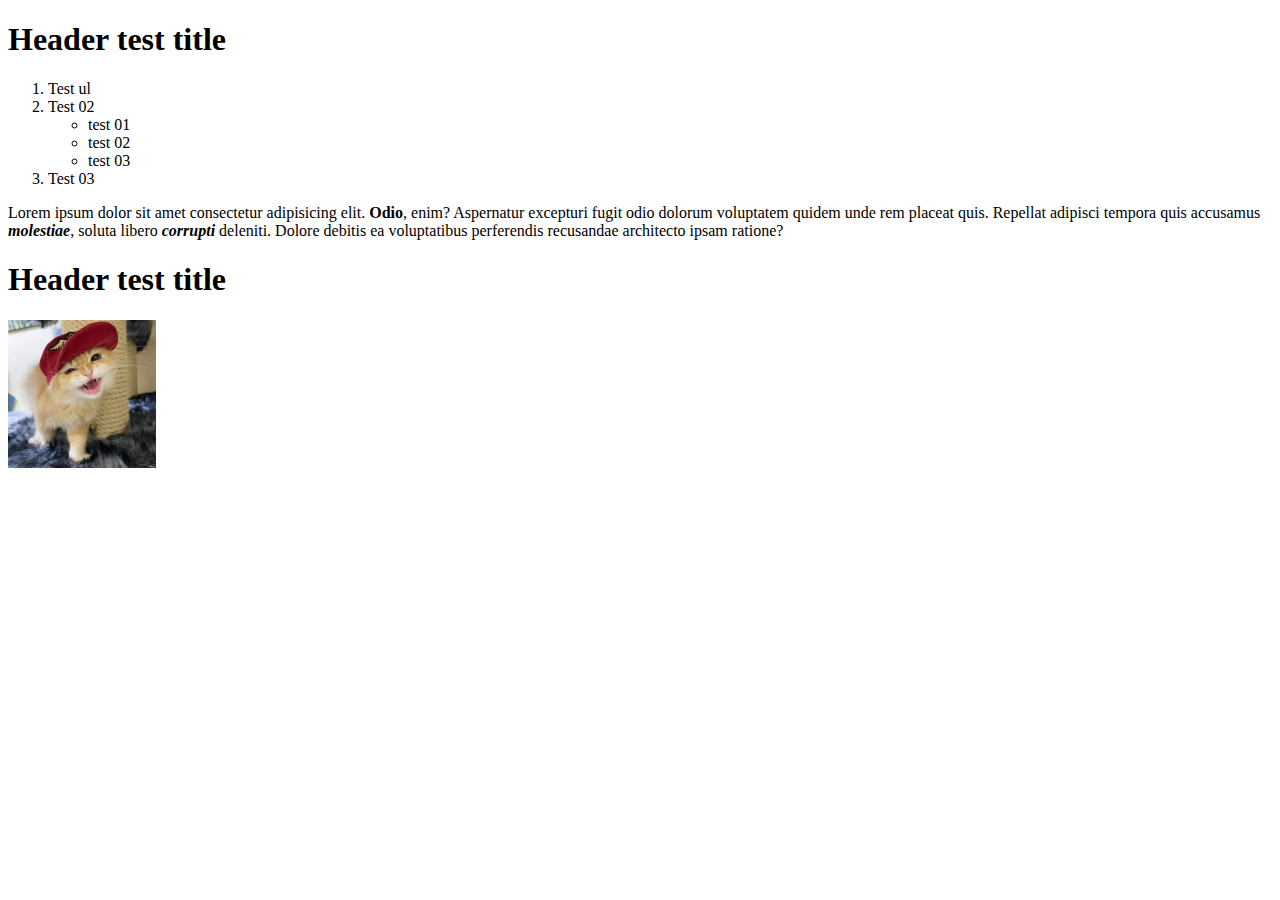
<file: index.html>
<!DOCTYPE html>
<html lang="en">

<head>
    <meta charset="UTF-8">
    <meta http-equiv="X-UA-Compatible" content="IE=edge">
    <meta name="viewport" content="width=device-width, initial-scale=1.0">
    <title>Document</title>

</head>
<body>
<div class="page-wrapper" >
<header>
    <h1>Header test title</h1>
</header>
    <ol class="list">
        <li class="list_first">Test ul</li>
        <li class="list_second">Test 02
            <ul class="list_second-box">
                <li class="list_second-test">test 01</li>
                <li class="list_second-test01">test 02</li>
                <li class="list_second-test02">test 03</li>
            </ul>
        </li>
        <li class="list_thirth">Test 03</li>
    </ol>
    <div class="content">
        <p class="content_text">
            Lorem ipsum dolor sit amet consectetur adipisicing elit. <strong>Odio</strong>, enim? Aspernatur excepturi
            fugit odio dolorum
            voluptatem quidem unde rem placeat quis. Repellat adipisci tempora quis accusamus
            <strong><i>molestiae</i></strong>, soluta libero
            <strong><i>corrupti</i></strong> deleniti. Dolore debitis ea voluptatibus perferendis recusandae architecto
            ipsam ratione?
        </p>
    </div>
    <div>
        <h1>Header test title</h1>
    </div>
    <div>
        <img src="./funart.png" alt="funart">
    </div>
</div>
</body>
</html>
</file>
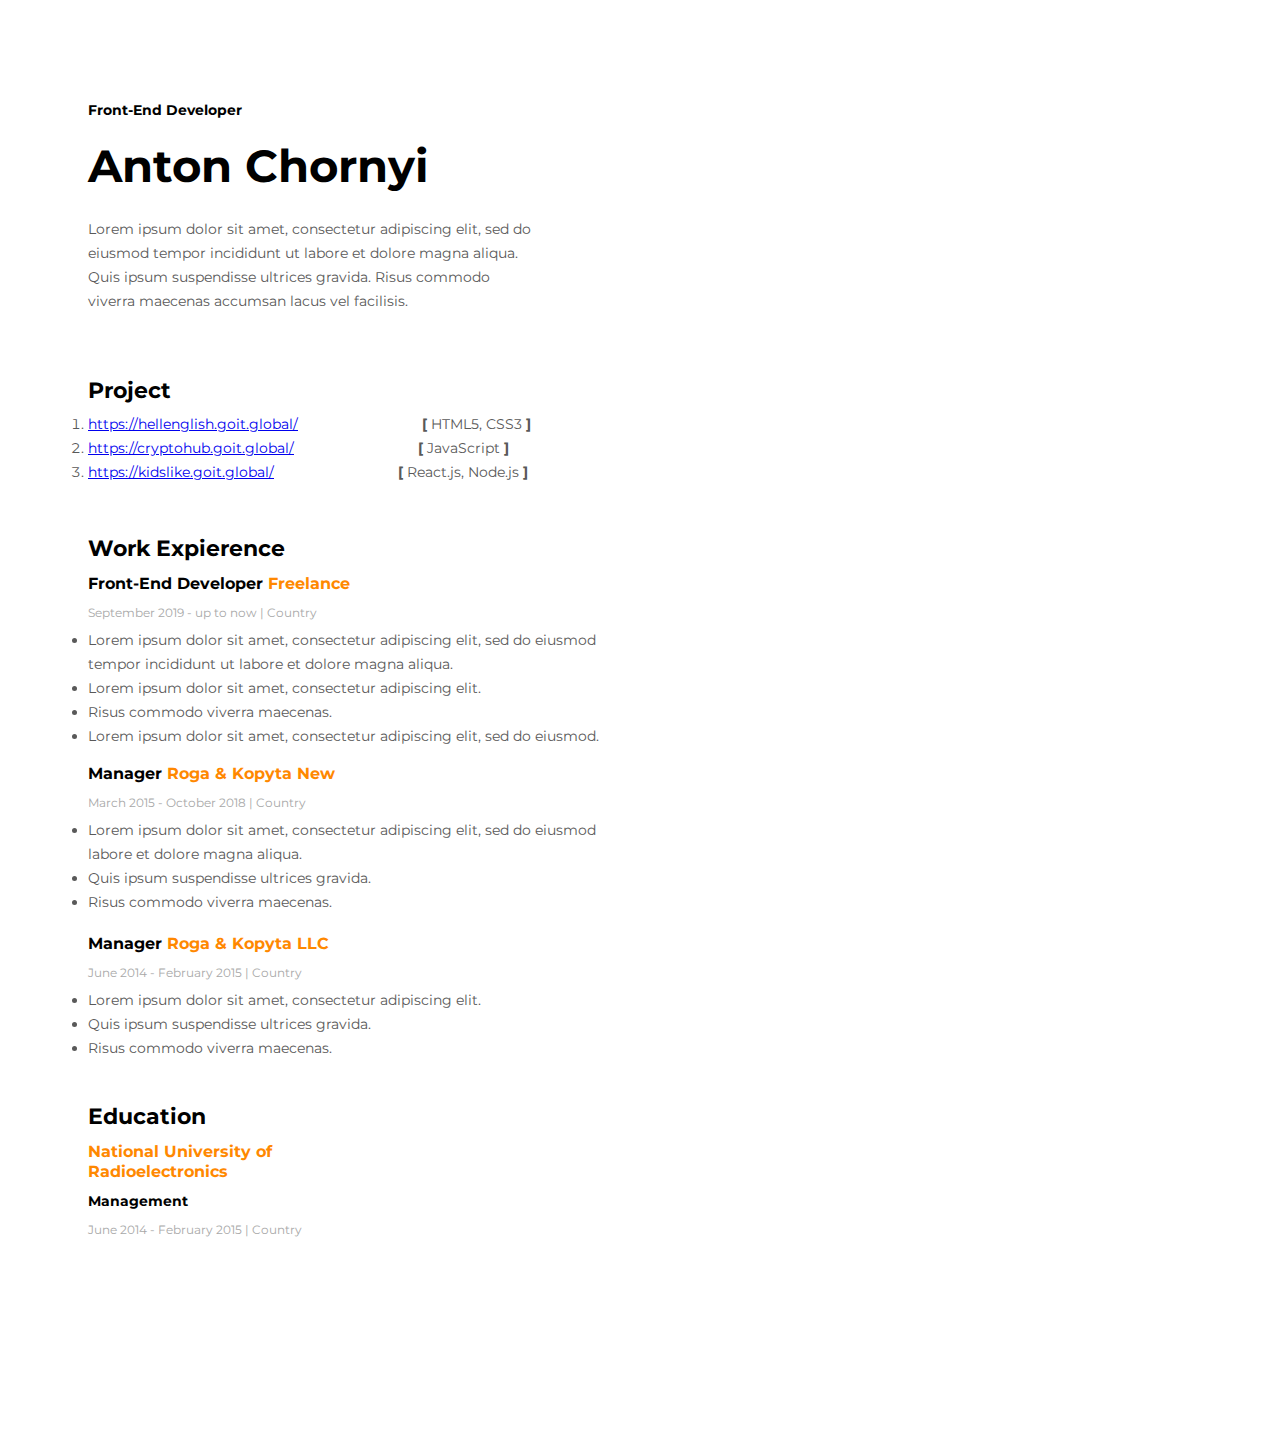
<file: lesson_02/index.html>
<!DOCTYPE html>
<html lang="en">

<head>
    <meta charset="UTF-8">
    <meta http-equiv="X-UA-Compatible" content="IE=edge">
    <meta name="viewport" content="width=device-width, initial-scale=1.0">
    <title>Document</title>
    <link rel="preconnect" href="https://fonts.googleapis.com">
    <link rel="preconnect" href="https://fonts.gstatic.com" crossorigin>
    <link href="https://fonts.googleapis.com/css2?family=Montserrat:wght@400;700&display=swap" rel="stylesheet">

    <link rel="stylesheet" href="./css/main.css">


</head>

<body>
    <section class="portfolio">
        <div class="portfolio__roli-container">
            <p id="roli" class="portfolio__roli">Front-End Developer</p>
            <h1 class="portfolio__name">Anton Chornyi</h1>
            <p class="portfolio__text">
                Lorem ipsum dolor sit amet, consectetur adipiscing elit, sed do eiusmod tempor incididunt ut labore et
                dolore magna aliqua. Quis ipsum suspendisse ultrices gravida. Risus commodo viverra maecenas accumsan
                lacus
                vel facilisis.
            </p>
        </div>
        <div class="portfolio__project-container">
            <h2 class="portfolio__project">Project</h2>
            <ol class="portfolio__link-container">
                <li class="portfolio__link">
                    <a href="https://hellenglish.goit.global/">https://hellenglish.goit.global/</a>
                    <span class="portfolio__link--margin-left"><strong>[</strong> HTML5, CSS3 <strong>]</strong></span>
                </li>
                <li class="portfolio__link-first">
                    <a href="https://cryptohub.goit.global/">https://cryptohub.goit.global/</a>
                    <span class="portfolio__link--margin-left"><strong>[</strong> JavaScript <strong>]</strong></span>
                </li>
                <li class="portfolio__link-second">
                    <a href="https://kidslike.goit.global/">https://kidslike.goit.global/</a>
                    <span class="portfolio__link--margin-left"><strong>[</strong> React.js, Node.js
                        <strong>]</strong></span>
                </li>
            </ol>
        </div>
        <div class="portfolio__expierence-container">
            <h2 class="portfolio__expierence">Work Expierence</h2>
            <h3 class="portfolio__expierence-name">Front-End Developer 
                <span class="color--red">Freelance</span></h3>
            <p class="portfolio__discription">September 2019 - up to now | Country</p>
            <ul class="portfolio__list">
                <li>Lorem ipsum dolor sit amet, consectetur adipiscing elit, sed do eiusmod tempor incididunt ut labore
                    et dolore magna aliqua.</li>
                <li>Lorem ipsum dolor sit amet, consectetur adipiscing elit.</li>
                <li>Risus commodo viverra maecenas.</li>
                <li>Lorem ipsum dolor sit amet, consectetur adipiscing elit, sed do eiusmod. </li>
            </ul>
        </div>
        <div class="portfolio__practice-container">
            <h3 class="portfolio__practice__name">Manager 
                <span class="color--red">Roga & Kopyta New</span></h3>
            <p class="portfolio__date">March 2015 - October 2018 | Country</p>
            <ul class="portfolio__roster">
                <li>Lorem ipsum dolor sit amet, consectetur adipiscing elit, sed do eiusmod labore et dolore magna
                    aliqua.</li>
                <li>Quis ipsum suspendisse ultrices gravida.</li>
                <li>Risus commodo viverra maecenas.</li>
            </ul>
        </div>
        <div class="portfolio__knowledge-container">
            <h3 class="portfolio__knowledge__name">Manager 
                <span class="color--red">Roga & Kopyta LLC </span></h3>
            <p class="portfolio__period">June 2014 - February 2015 | Country</p>
            <ul class="portfolio__inventory">
                <li>Lorem ipsum dolor sit amet, consectetur adipiscing elit.</li>
                <li>Quis ipsum suspendisse ultrices gravida.</li>
                <li>Risus commodo viverra maecenas.</li>
            </ul>
        </div>
        <div class="portfolio_education-container">
            <h2 class="portfolio__education">Education</h2>
            <h3 class="portfolio__education__name">
                <span class="color--red">National University of Radioelectronics</span></h3>
            <h4 class="portfolio__position">Management</h4>
            <p class="portfolio__year">June 2014 - February 2015 | Country</p>
        </div>
    </section>
</body>

</html>
</file>
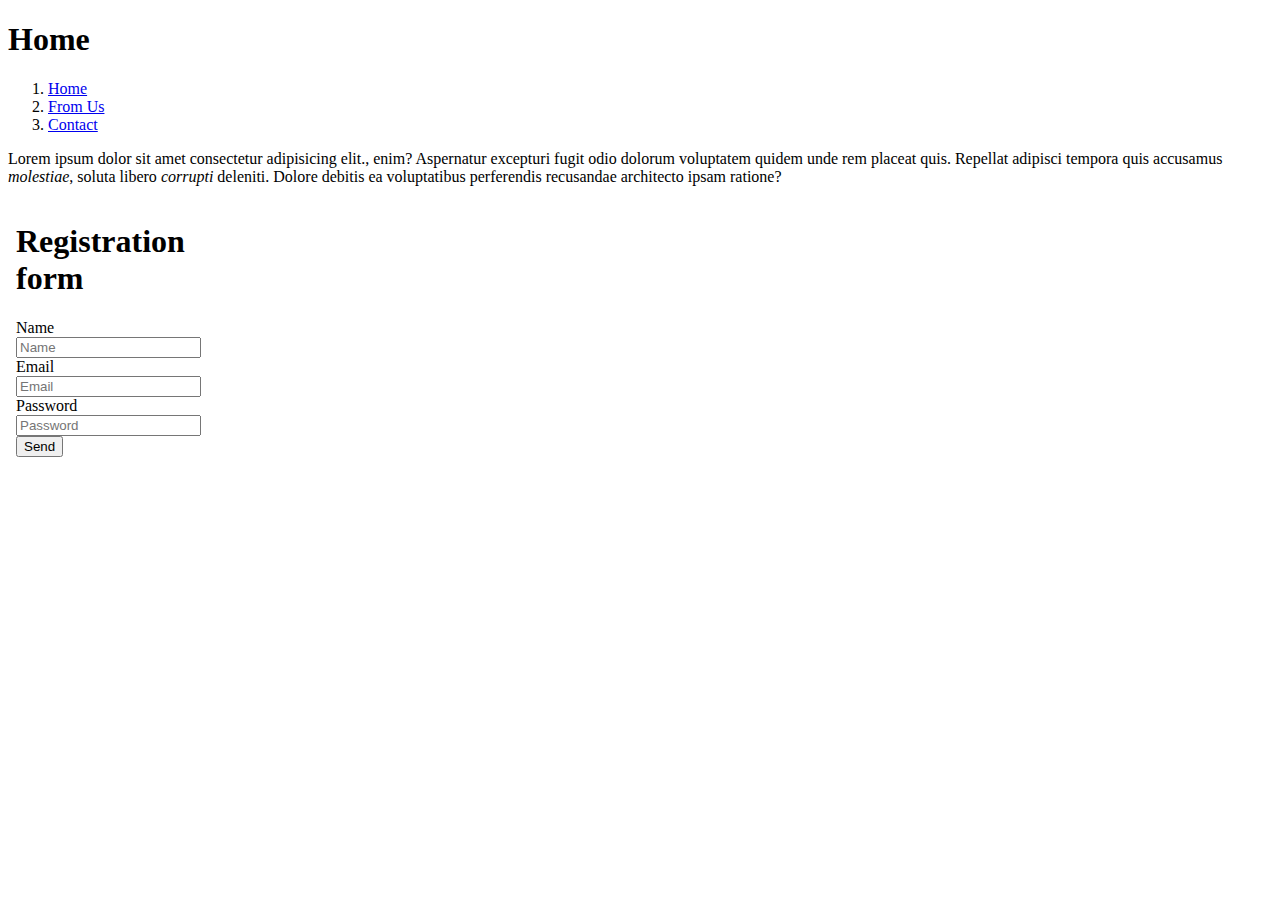
<file: lesson_03/index.html>
<!DOCTYPE html>
<html lang="en">

<head>
    <meta charset="UTF-8">
    <meta http-equiv="X-UA-Compatible" content="IE=edge">
    <meta name="viewport" content="width=device-width, initial-scale=1.0">
    <title>Document</title>

</head>

<body>
    <div class="page_wrapper" >
    <header>
        <h1>Home</h1>
        <nav>
            <ol class="list">
                <li class="list_first"> <a href="./index.html">Home</a></li>
                <li class="list_second"> <a href="./pages/from-us.html">From Us</a></li>
                <li class="list_thirth"> <a href="./pages/contact.html">Contact</a></li>
            </ol>
        </nav>
    </header>
    <section class="content">
        <p class="content_text">
            Lorem ipsum dolor sit amet consectetur adipisicing elit., enim? Aspernatur excepturi fugit odio dolorum
            voluptatem quidem unde rem placeat quis. Repellat adipisci tempora quis accusamus <i>molestiae</i>, soluta libero
            <i>corrupti</i> deleniti. Dolore debitis ea voluptatibus perferendis recusandae architecto ipsam ratione?
        </p>
    </section>
    <iframe src="./pages/form.html" width="200" height="400" frameborder="0"></iframe>
</div>
</body>

</html>
</file>
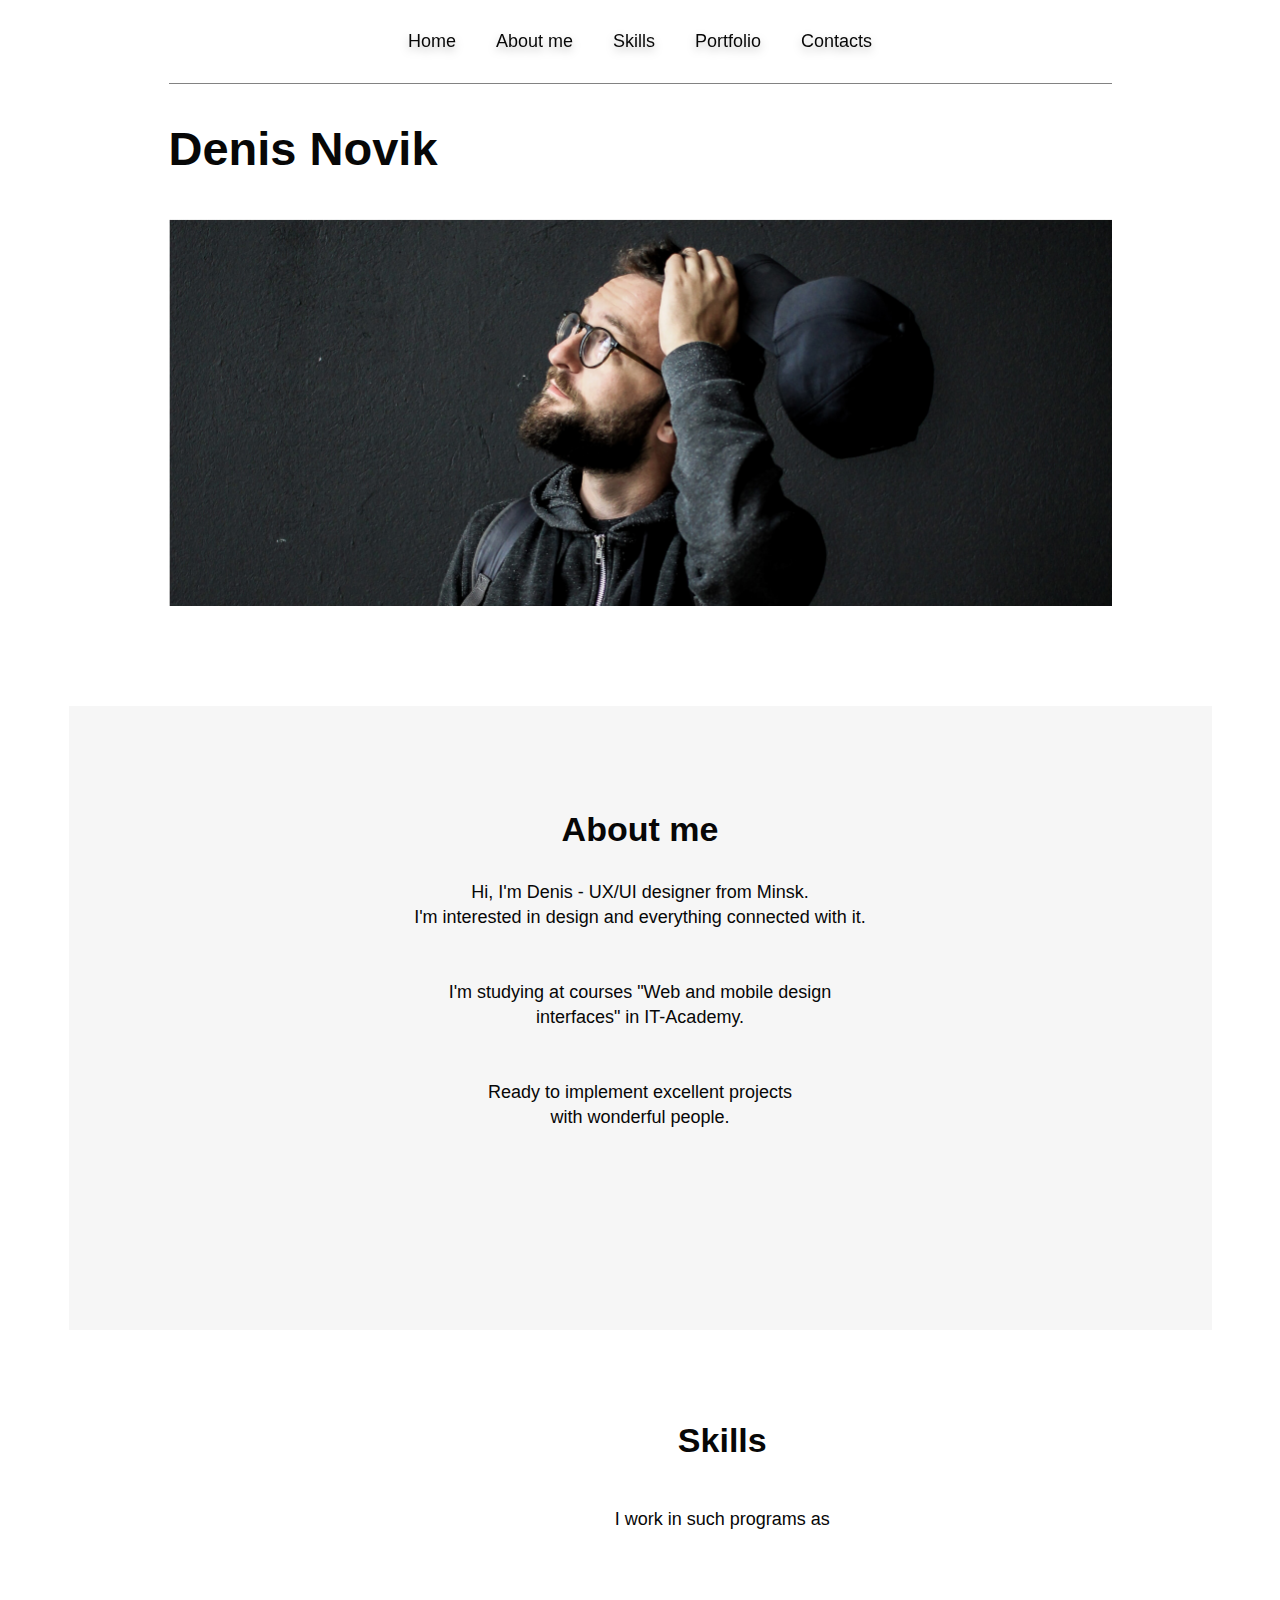
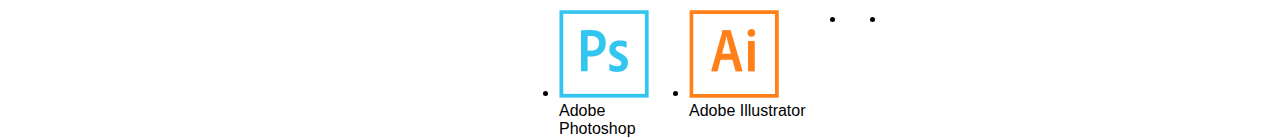
<file: lesson_05/index.html>
<!DOCTYPE html>
<html lang="en">

<head>
    <meta charset="UTF-8">
    <meta http-equiv="X-UA-Compatible" content="IE=edge">
    <meta name="viewport" content="width=device-width, initial-scale=1.0">
    <title>Document</title>
    <link rel="stylesheet" href="./main.css">
    <style>

    </style>
</head>

<body>
    <div class="page--wrapper">
        <header class="header">
            <div class="container header__container">
                <nav class="header__menu">
                    <ul class="header__menu-container">
                        <li class="header__menu-item">
                            <a href="#" class="header__menu-title">Home</a> 
                        </li>                    
                        <li class="header__menu-item">
                            <a href="#" class="header__menu-title">About me</a> 
                        </li>           
                        <li class="header__menu-item">
                            <a href="#" class="header__menu-title">Skills</a> 
                        </li>
                        <li class="header__menu-item">
                            <a href="#" class="header__menu-title">Portfolio</a> 
                        </li>
                        <li class="header__menu-item">
                            <a href="#" class="header__menu-title">Contacts</a> 
                        </li>
                    </ul>
                </nav>
                <h1 class="header__title">Denis Novik</h1>
                <div class="header__img"> </div>
            </div>
        </header>
    </div>
    <div class="content__container">
      <h2 class="content__title">About me</h2>
      <div class="content__text-container">
      <p class="content__text">Hi, I'm Denis - UX/UI designer from Minsk.<br>
        I'm interested in design and everything connected with it.<br><br><br>
        I'm studying at courses "Web and mobile design<br>
        interfaces" in IT-Academy.<br><br><br>
        Ready to implement excellent projects<br>
        with wonderful people.</p>
    </div>
    </div>
    <div class="skills__container">
      <h2 class="skills__header">Skills</h2>
      <p class="skills__text">I work in such programs as</p>
      <ul class="skills__list-container">
          <li class="skills_list-item"><img src="./ps.png" alt="ps"><p>Adobe<br>
            Photoshop</p>
          </li >
          <li class="skills_list-item"><img src="./ai.png" alt=""><p>Adobe 
            Illustrator<br></p>
        </li>
        <li class="skills_list-item">
              
        </li>
        <li class="skills_list-item">
              
        </li>
      </ul>
    </div>
</body>

</html>
</file>
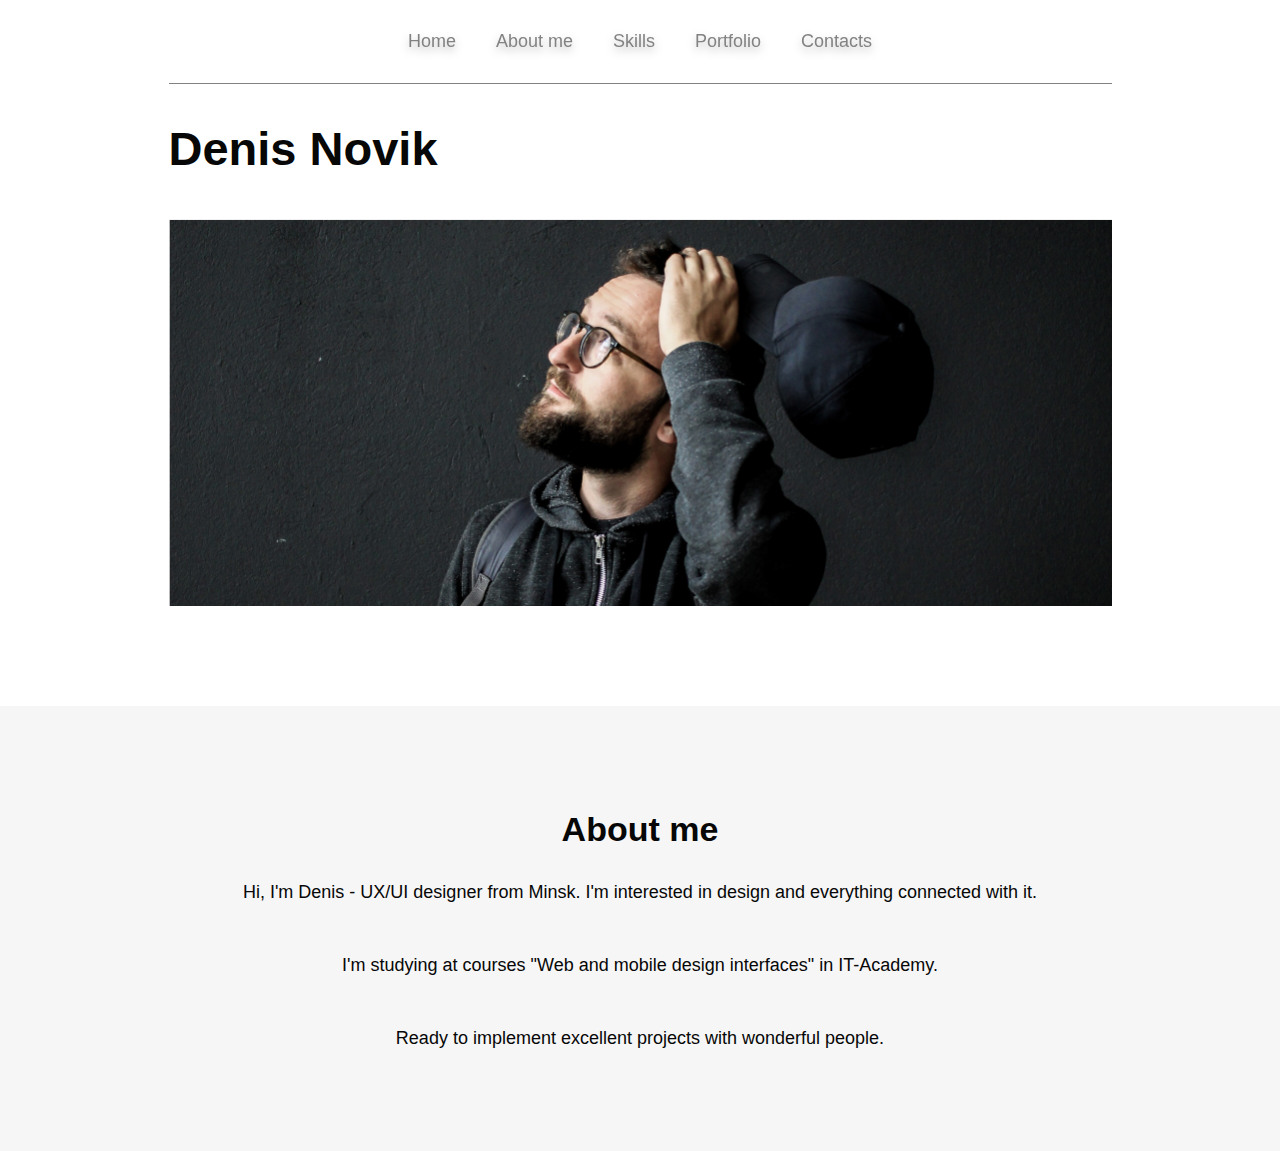
<file: lesson_06/index.html>
<!DOCTYPE html>
<html lang="en">

<head>
    <meta charset="UTF-8">
    <meta http-equiv="X-UA-Compatible" content="IE=edge">
    <meta name="viewport" content="width=device-width, initial-scale=1.0">
    <title>Document</title>
    <link rel="stylesheet" href="./main.css">
    <style>

    </style>
</head>

<body>
    <div class="page--wrapper">
        <header class="header">
            <div class="container header__container">
                <nav class="header__menu">
                    <ul class="header__menu-container">
                        <li class="header__menu-item">
                            <a href="#" class="header__menu-title">Home</a>
                        </li>
                        <li class="header__menu-item">
                            <a href="#" class="header__menu-title">About me</a>
                        </li>
                        <li class="header__menu-item">
                            <a href="#" class="header__menu-title">Skills</a>
                        </li>
                        <li class="header__menu-item">
                            <a href="#" class="header__menu-title">Portfolio</a>
                        </li>
                        <li class="header__menu-item">
                            <a href="#" class="header__menu-title">Contacts</a>
                        </li>
                    </ul>
                </nav>
                <h1 class="header__title">Denis Novik</h1>
                <div class="header__img"> </div>
            </div>
        </header>
    </div>
    <section class="about-me">
        <div class="container about-me__container">
            <h2 class="sub-title about-me__sub-title">About me</h2>
        </div>
        <p class="text about-me__text">Hi, I'm Denis - UX/UI designer from Minsk.
            I'm interested in design and everything connected with it.</p>
        <p class="text about-me__text">I'm studying at courses "Web and mobile design 
            interfaces" in IT-Academy.</p>
        <p class="text about-me__text">Ready to implement excellent projects
             with wonderful people.</p>
    </section>
</body>

</html>
</file>
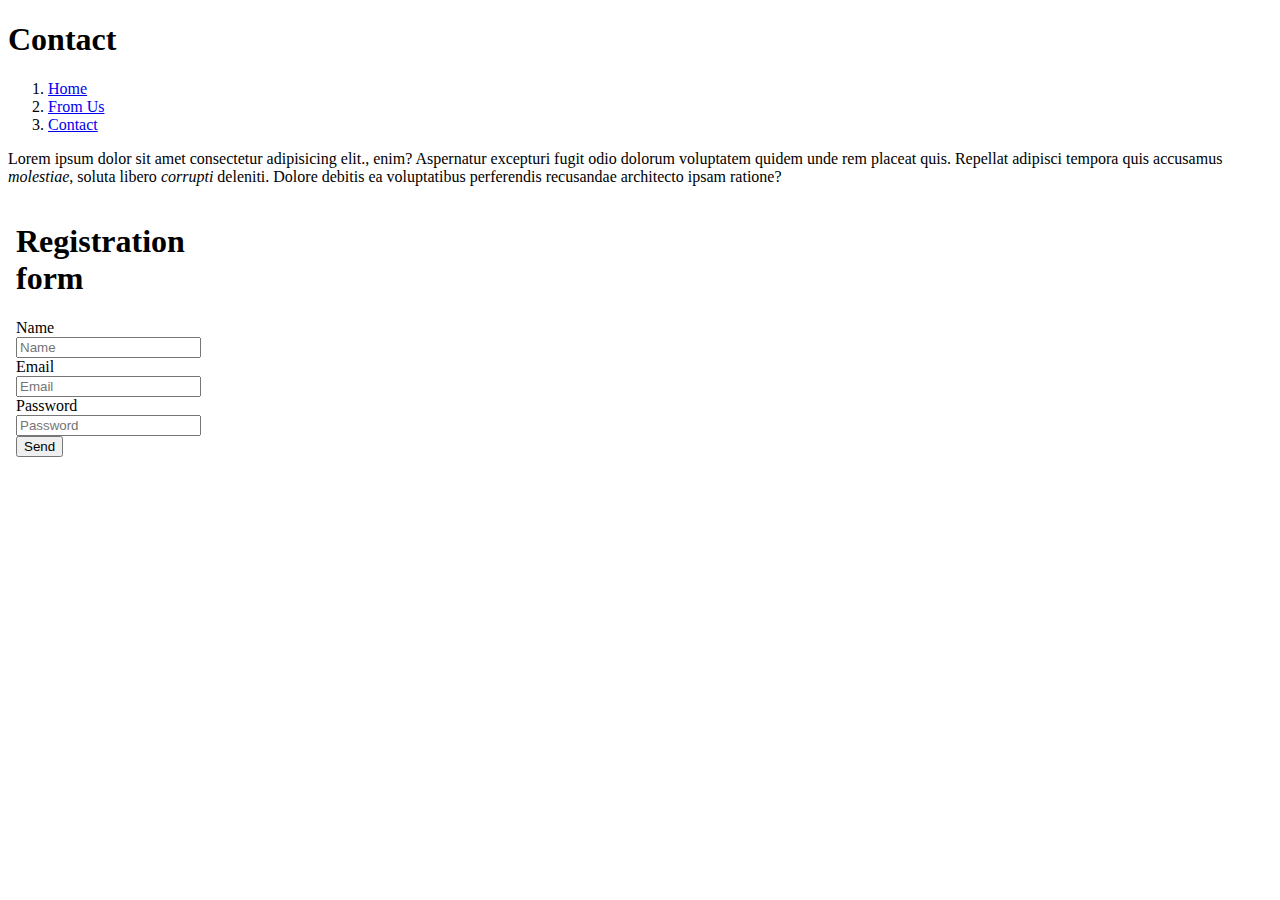
<file: lesson_03/pages/contact.html>
<!DOCTYPE html>
<html lang="en">
<head>
    <meta charset="UTF-8">
    <meta http-equiv="X-UA-Compatible" content="IE=edge">
    <meta name="viewport" content="width=device-width, initial-scale=1.0">
    <title>Document</title>
</head>
<body>
    <header>
        <h1>Contact</h1>
        <nav>
            <ol class="list">
                <li class="list_first"> <a href="../index.html">Home</a></li>
                <li class="list_second"> <a href="./from-us.html">From Us</a></li>
                <li class="list_thirth"> <a href="./pages/contact.html">Contact</a></li>
            </ol>
        </nav>
    </header>
    <section class="page">
        <p class="page_text">
            Lorem ipsum dolor sit amet consectetur adipisicing elit., enim? Aspernatur excepturi fugit odio dolorum
            voluptatem quidem unde rem placeat quis. Repellat adipisci tempora quis accusamus <i>molestiae</i>, soluta libero
            <i>corrupti</i> deleniti. Dolore debitis ea voluptatibus perferendis recusandae architecto ipsam ratione?
        </p>
    </section>
    <iframe src="./form.html" width="200" height="400" frameborder="0"></iframe>
</body>
</html>
</file>
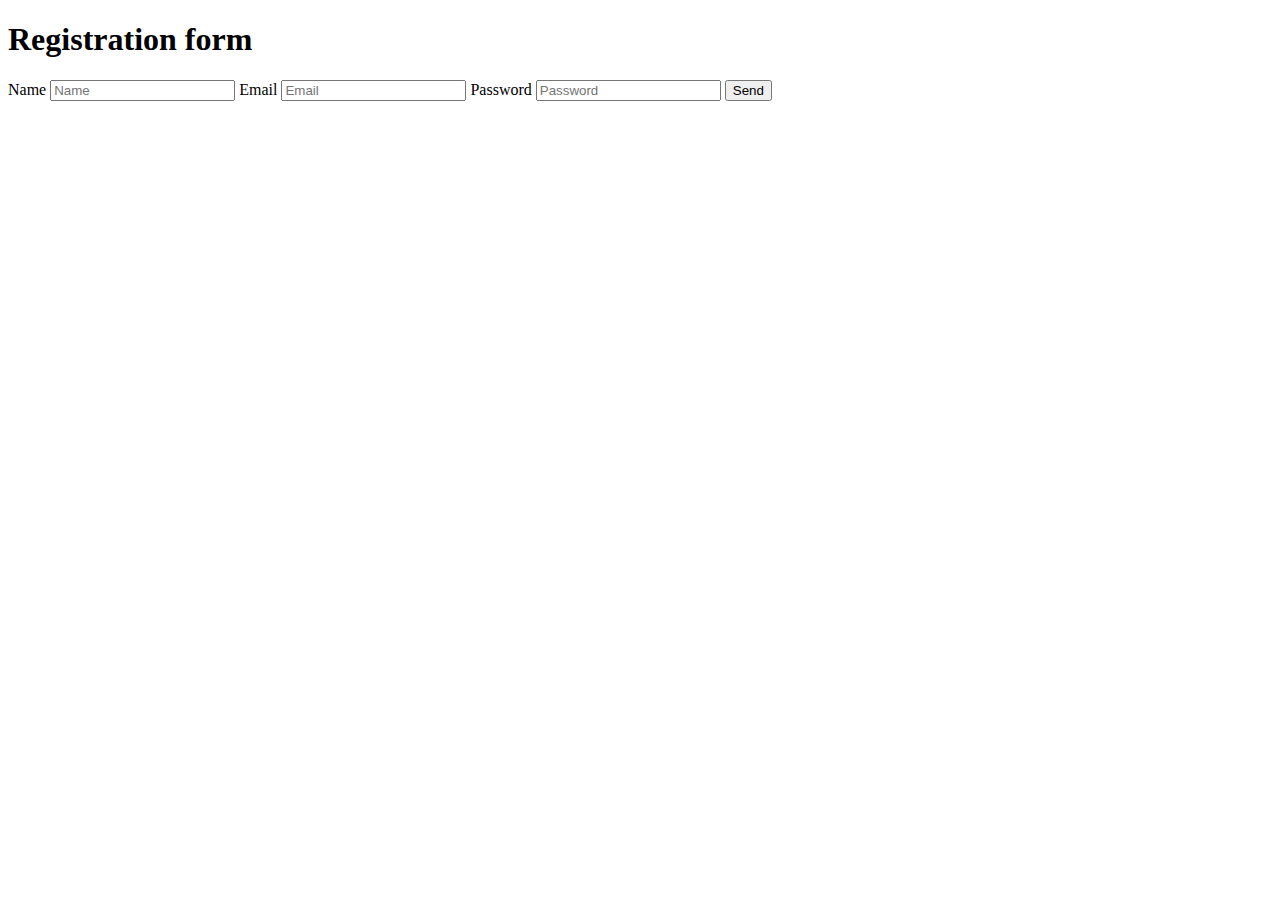
<file: lesson_03/pages/form.html>
<!DOCTYPE html>
<html lang="en">
<head>
    <meta charset="UTF-8">
    <meta http-equiv="X-UA-Compatible" content="IE=edge">
    <meta name="viewport" content="width=device-width, initial-scale=1.0">
    <title>Document</title>
</head>
<body>
    <div class="form"><h1>Registration form</h1>
        <form action="">
          <span>Name</span>
            <input type="text" placeholder="Name">
            <span>Email</span>
            <input type="email" placeholder="Email">
            <span>Password</span>
            <input type="password" placeholder="Password">
            <button>Send</button>
        </form>
    </div>
</body>
</html>
</file>
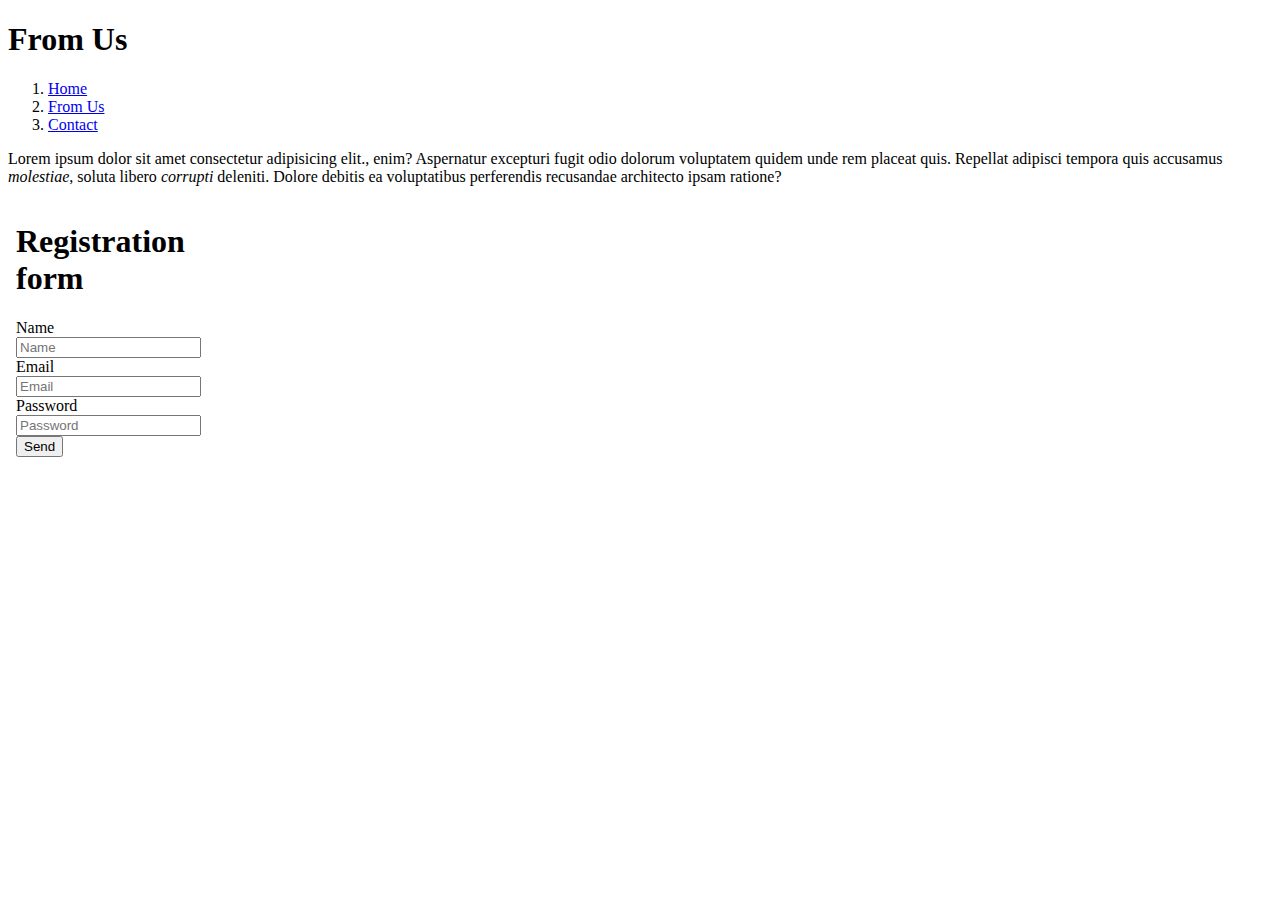
<file: lesson_03/pages/from-us.html>
<!DOCTYPE html>
<html lang="en">
<head>
    <meta charset="UTF-8">
    <meta http-equiv="X-UA-Compatible" content="IE=edge">
    <meta name="viewport" content="width=device-width, initial-scale=1.0">
    <title>Document</title>
</head>
<body>
    <header>
        <h1>From Us</h1>
        <nav>
            <ol class="list">
                <li class="list_one"> <a href="../index.html">Home</a></li>
                <li class="list_two"> <a href="./from-us.html">From Us</a></li>
                <li class="list_three"> <a href="./contact.html">Contact</a></li>
            </ol>
        </nav>
    </header>
    <section class="text">
        <p class="text-new">
            Lorem ipsum dolor sit amet consectetur adipisicing elit., enim? Aspernatur excepturi fugit odio dolorum
            voluptatem quidem unde rem placeat quis. Repellat adipisci tempora quis accusamus <i>molestiae</i>, soluta libero
            <i>corrupti</i> deleniti. Dolore debitis ea voluptatibus perferendis recusandae architecto ipsam ratione?
        </p>
    </section>
    <iframe src="./form.html" width="200" height="400" frameborder="0"></iframe>
</body>
</html>
</file>
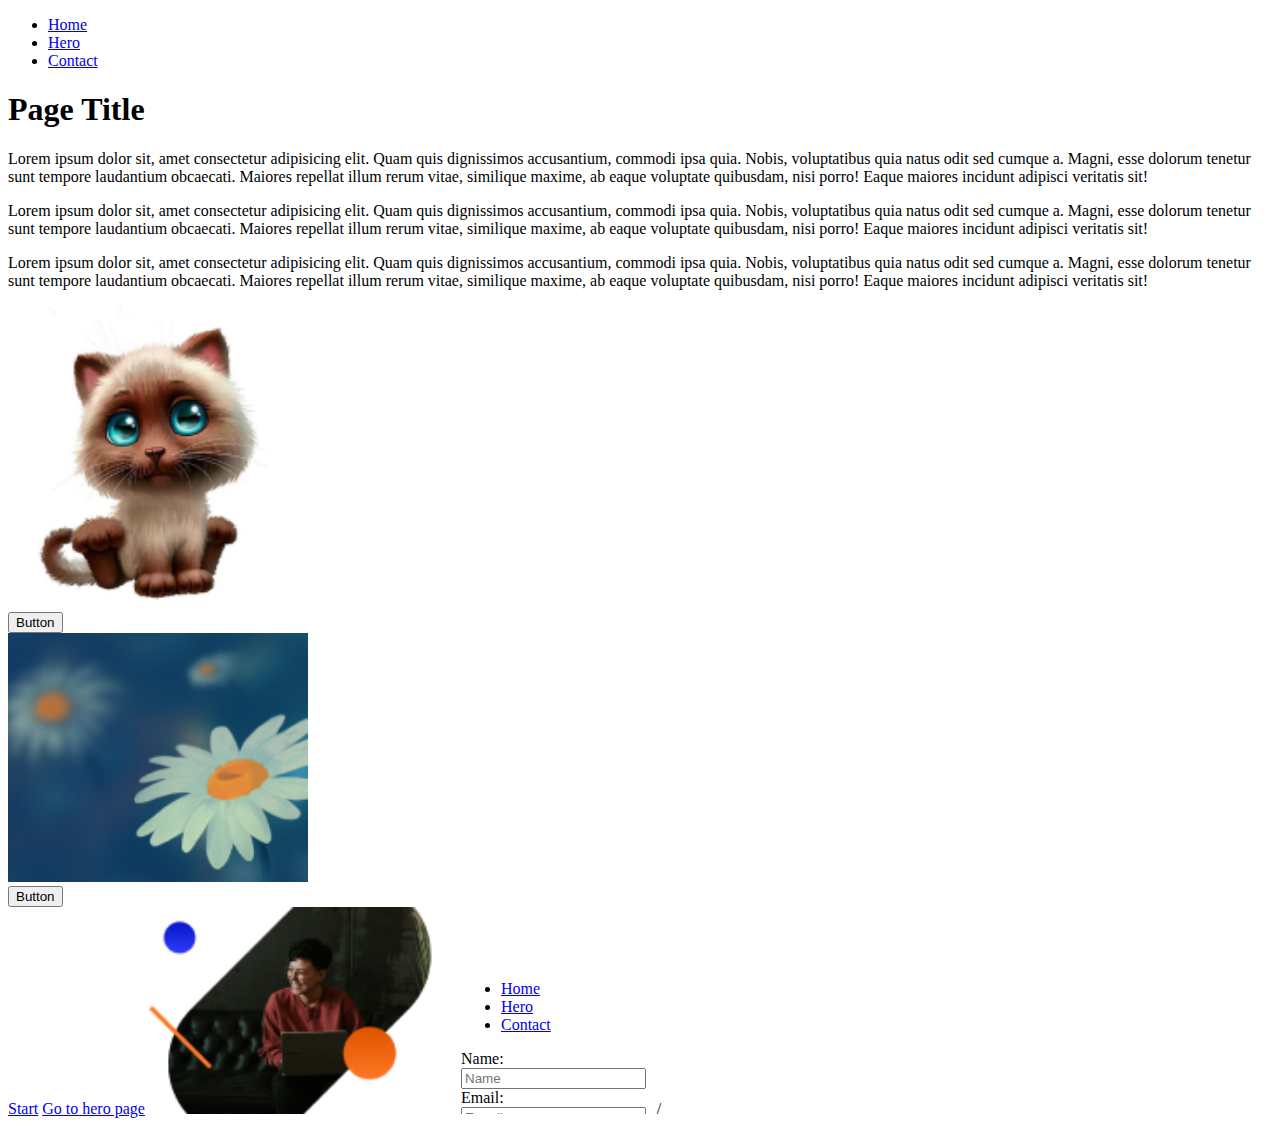
<file: lesson_01/pages1/pages/hero.html>
<!DOCTYPE html>
<html lang="en">

<head>
    <meta charset="UTF-8">
    <meta http-equiv="X-UA-Compatible" content="IE=edge">
    <meta name="viewport" content="width=device-width, initial-scale=1.0">
    <title>Document</title>
</head>

<body>
    <header>
        <nav class="menu">
            <ul class="menu__list">
                <li class="menu__list-item">
                    <a href="./index.html">Home</a>
                </li>
                <li class="menu__list-item">
                    <a href="./pages/hero.html">Hero</a>
                </li>
                <li class="menu__list-item">
                    <a href="./pages/contact.html">Contact</a>
                </li>
            </ul>
        </nav>
    </header>
    <h1>Page Title</h1>
    <p>
        Lorem ipsum dolor sit, amet consectetur adipisicing elit.
        Quam quis dignissimos accusantium, commodi ipsa quia.
        Nobis, voluptatibus quia natus odit sed cumque a. Magni, esse dolorum tenetur sunt tempore laudantium obcaecati.
        Maiores repellat illum rerum vitae, similique maxime, ab eaque voluptate quibusdam, nisi porro!
        Eaque maiores incidunt adipisci veritatis sit!
    </p>
    <p>
        Lorem ipsum dolor sit, amet consectetur adipisicing elit.
        Quam quis dignissimos accusantium, commodi ipsa quia.
        Nobis, voluptatibus quia natus odit sed cumque a.
        Magni, esse dolorum tenetur sunt tempore laudantium obcaecati.
        Maiores repellat illum rerum vitae, similique maxime, ab eaque voluptate quibusdam, nisi porro!
        Eaque maiores incidunt adipisci veritatis sit!
    </p>
    <p>
        Lorem ipsum dolor sit, amet consectetur adipisicing elit.
        Quam quis dignissimos accusantium, commodi ipsa quia.
        Nobis, voluptatibus quia natus odit sed cumque a.
        Magni, esse dolorum tenetur sunt tempore laudantium obcaecati.
        Maiores repellat illum rerum vitae, similique maxime, ab eaque voluptate quibusdam, nisi porro!
        Eaque maiores incidunt adipisci veritatis sit!
    </p>

    <img src="../images/15603296412.png" width="300" alt="cat">

    <div>
        <button>Button</button>
    </div>

    <img src="../images/tsvety-polevye-romashki-risunok-romashki-polevye.png" width="300" alt="">

    <div>
        <button>Button</button>
    </div>

    <a href="https://tinypng.com/" target="_blank">Start</a>

    <a href="../pages/hero.html" target="_blank">Go to hero page</a>

    <img src="../images/hero-img-320.png" width="300" alt="">

    <iframe src="./contact.html" width="200" frameborder="0"></iframe>
    /
</body>

</html>
</file>
<file: lesson_02/css/main.css>
/* font-family: 'Montserrat', sans-serif;  */

* {
    padding: 0;
    margin: 0;
}

body {
    font-family: 'Montserrat', sans-serif;
}

.color--red {
    color: #ff8800;
}

.portfolio__link--margin-left {
    margin-left: 120px;
}

.portfolio {
    padding: 102px 88px;
}

.portfolio__roli-container {
    max-width: 443px;
    margin-bottom: 64px;
}

.portfolio__roli {
    font-weight: bold;
    font-size: 14px;
    line-height: 17px;
    color: #000000;
    margin-bottom: 19px;
}

.portfolio__name {
    font-weight: 700;
    font-size: 45px;
    line-height: 55px;
    color: #000000;
    margin-bottom: 24px;
}

.portfolio__text {
    font-weight: 400;
    font-size: 14px;
    line-height: 24px;
    color: #595959;
}

.portfolio__project-container {
    max-width: 485px;
    margin-bottom: 51px;
}

.portfolio__project {
    font-weight: 700;
    font-size: 22px;
    line-height: 27px;
    color: #000000;
    margin-bottom: 8px;
}

.portfolio__link-container {
    max-width: 485px;
    margin-bottom: 51px;
}

.portfolio__link {
    font-weight: 400;
    font-size: 14px;
    line-height: 24px;
    color: #595959;
}

.portfolio__link-first {
    font-weight: 400;
    font-size: 14px;
    line-height: 24px;
    color: #595959;
}

.portfolio__link-second {
    font-weight: 400;
    font-size: 14px;
    line-height: 24px;
    color: #595959;  
}

.portfolio__expierence-container {
    max-width: 525px;
    margin-bottom: 16px;
}

.portfolio__expierence {
    font-weight: 700;
    font-size: 22px;
    line-height: 27px;
    color: #000000;
    margin-bottom: 12px;
}

.portfolio__expierence-name {
    font-weight: 700;
    font-size: 16px;
    line-height: 20px;
    color: #000000;
    margin-bottom: 11px;
}

.portfolio__discription {
    font-weight: 400;
    font-size: 12px;
    line-height: 15px;
    color: #A8A8A8;
    margin-bottom: 8px;
}

.portfolio__list {
    font-weight: 400;
    font-size: 14px;
    line-height: 24px;
    color: #595959;
    margin-bottom: 16px;
}

.portfolio__practice-container {
    max-width: 525px;
    margin-bottom: 20px;
}

.portfolio__practice__name {
    font-weight: 700;
    font-size: 16px;
    line-height: 20px;
    color: #000000;
    margin-bottom: 11px;
}

.portfolio__date {
    font-weight: 400;
    font-size: 12px;
    line-height: 15px;
    color: #A8A8A8;
    margin-bottom: 8px;
}

.portfolio__roster {
    font-weight: 400;
    font-size: 14px;
    line-height: 24px;
    color: #595959;
    margin-bottom: 20px;
}

.portfolio__knowledge-container {
    max-width: 525px;
    margin-bottom: 43px;
}

.portfolio__knowledge__name {
    font-weight: 700;
    font-size: 16px;
    line-height: 20px;
    color: #000000;
    margin-bottom: 11px;
}

.portfolio__period {
    font-weight: 400;
    font-size: 12px;
    line-height: 15px;
    color: #A8A8A8;
    margin-bottom: 8px;
}

.portfolio__inventory {
    font-weight: 400;
    font-size: 14px;
    line-height: 24px;
    color: #595959;
    margin-bottom: 43px;
}

.portfolio_education-container {
    max-width: 327px;
    margin-bottom: 107px;
}

.portfolio__education {
    font-weight: 700;
    font-size: 22px;
    line-height: 27px;
    color: #000000;
    margin-bottom: 12px;
}

.portfolio__education__name {
    font-weight: 700;
    font-size: 16px;
    line-height: 20px;
    color: #FB6D3A;
    margin-bottom: 11px;
}

.portfolio__position {
    font-weight: 700;
    font-size: 14px;
    line-height: 17px;
    color: #000000;
    margin-bottom: 12px;
}

.portfolio__year {
    font-weight: 400;
    font-size: 12px;
    line-height: 15px;
    color: #A8A8A8;
}
</file>
<file: lesson_05/main.css>
* {
    padding: 0;
    margin: 0;
}

:root {
    --main-font: 'Open Sans', sans-serif;
    --main-title: #070707;
}

body {
    font-family: var(--main-font);
}

.container {
    width: 100%;
    max-width: 943px;
    margin: 0 auto;
    /* margin-top: 0;
    margin-bottom: 0;
    margin-left: auto;
    margin-right: auto; */
}

.header__menu-item {
    list-style: none;
}

.header__menu {
    padding: 29px 0;
    margin-bottom: 33px;
    border-bottom: 1px solid #828282;
}

.header__menu-container {
    display: flex;
    justify-content: center;
    gap: 40px;
}

.header__menu-title {
    font-weight: 400;
    font-size: 18px;
    line-height: 25px;
    color: var(--main-title);
    text-decoration: none;
    filter: drop-shadow(0px 4px 4px rgba(0, 0, 0, 0.25));
}

.header__title {
    font-weight: 700;
    font-size: 47px;
    line-height: 64px;
    color: var(--main-title);
    margin-bottom: 38px;
}

.header__img {
    width: 943px;
    height: 387px;
    background-image: url(./header.jpg);
    background-size: cover;
    background-repeat: no-repeat;
    background-position: center;
    margin-bottom: 100px;
}

.content__container {
    width: 100%;
    max-width: 943px;
    margin: 0 auto;
    background: #F6F6F6;
    padding: 100px;
}

.content__title {
    font-weight: 700;
    font-size: 34px;
    line-height: 46px;
    text-align: center;
    color: #070707;
    margin-bottom: 28px;
}

content__text-container {
    position: absolute;
    width: 480px;
    height: 246px;
    left: 477.33px;
    top: 870px;
}

.content__text {
    font-weight: 400;
    font-size: 18px;
    line-height: 25px;
    text-align: center;
    color: #070707;
    margin-bottom: 100px;
}

.skills__container {
    position: absolute;
    width: 936.59px;
    height: 396.14px;
    left: 254px;
    top: 1316.8px;
}

.skills__header {
    font-weight: 700;
    font-size: 34px;
    line-height: 46px;
    text-align: center;
    color: #070707;
    margin-bottom: 44px;
    padding-top: 100px;
}

.skills__text {
    font-weight: 400;
    font-size: 18px;
    line-height: 25px;
    text-align: center;
    color: #070707;
    margin-bottom: 78px;
}

.skills__list-container {
    display: flex;
    justify-content: center;
    gap: 40px;
}
</file>
<file: lesson_06/main.css>
* {
    padding: 0;
    margin: 0;
}

:root {
    --main-font: 'Open Sans', sans-serif;
    --main-font-color: #070707;
}

body {
    font-family: var(--main-font);
    color: var(--main-font-color);
}

.container {
    width: 100%;
    max-width: 943px;
    margin: 0 auto;
    /* margin-top: 0;
    margin-bottom: 0;
    margin-left: auto;
    margin-right: auto; */
}

.sub-title {
    font-weight: 700;
    font-size: 34px;
    line-height: 46px;
    text-align: center;
}

.text {
    font-weight: 400;
    font-size: 18px;
    line-height: 25px;
    text-align: center;
}

section:nth-child(2n) {
    background:#F6F6F6;
}

/* Global style end */

.header__menu-item {
    list-style: none;
}

.header__menu {
    padding: 29px 0;
    margin-bottom: 33px;
    border-bottom: 1px solid #828282;
}

.header__menu-container {
    display: flex;
    justify-content: center;
    gap: 40px;
}

.header__menu-title {
    display: block;
    font-weight: 400;
    font-size: 18px;
    line-height: 25px;
    text-decoration: none;
    color: #828282;
    filter: drop-shadow(0px 4px 4px rgba(0, 0, 0, 0.25));
    transition: all 0.5s
}

.header__menu-title:hover {
    color: var(--main-font-color);
    transform: scale(1.2);
}

.header__title {
    font-weight: 700;
    font-size: 47px;
    line-height: 64px;
    margin-bottom: 38px;
}

.header__img {
    width: 943px;
    height: 387px;
    background-image: url(./header.jpg);
    background-size: cover;
    background-repeat: no-repeat;
    background-position: center;
    margin-bottom: 100px;
}

.about-me {
    padding: 100px 0;
    background-color: #F6F6F6;
    ;
}

.about-me__sub-title:hover {
    color: greenyellow;
    transform:scale(1.5);
}

.about-me__container {
    max-width: 480px;
}

.about-me__sub-title {
    margin-bottom: 28px;
}

.about-me__text {
    margin-bottom: 48px;
}

.about-me__text:nth-last-child(1):hover {
    transform: rotate(180deg);
}

.about-me__text:nth-last-child(2):hover {
    transform: scale(1.5);
    transition: 1s;
}

.about-me__text:nth-last-child(3):hover {
    transform: skew(15deg, 15deg);
}

.about-me__text:last-child {
    margin-bottom: 0px;
}
</file>
